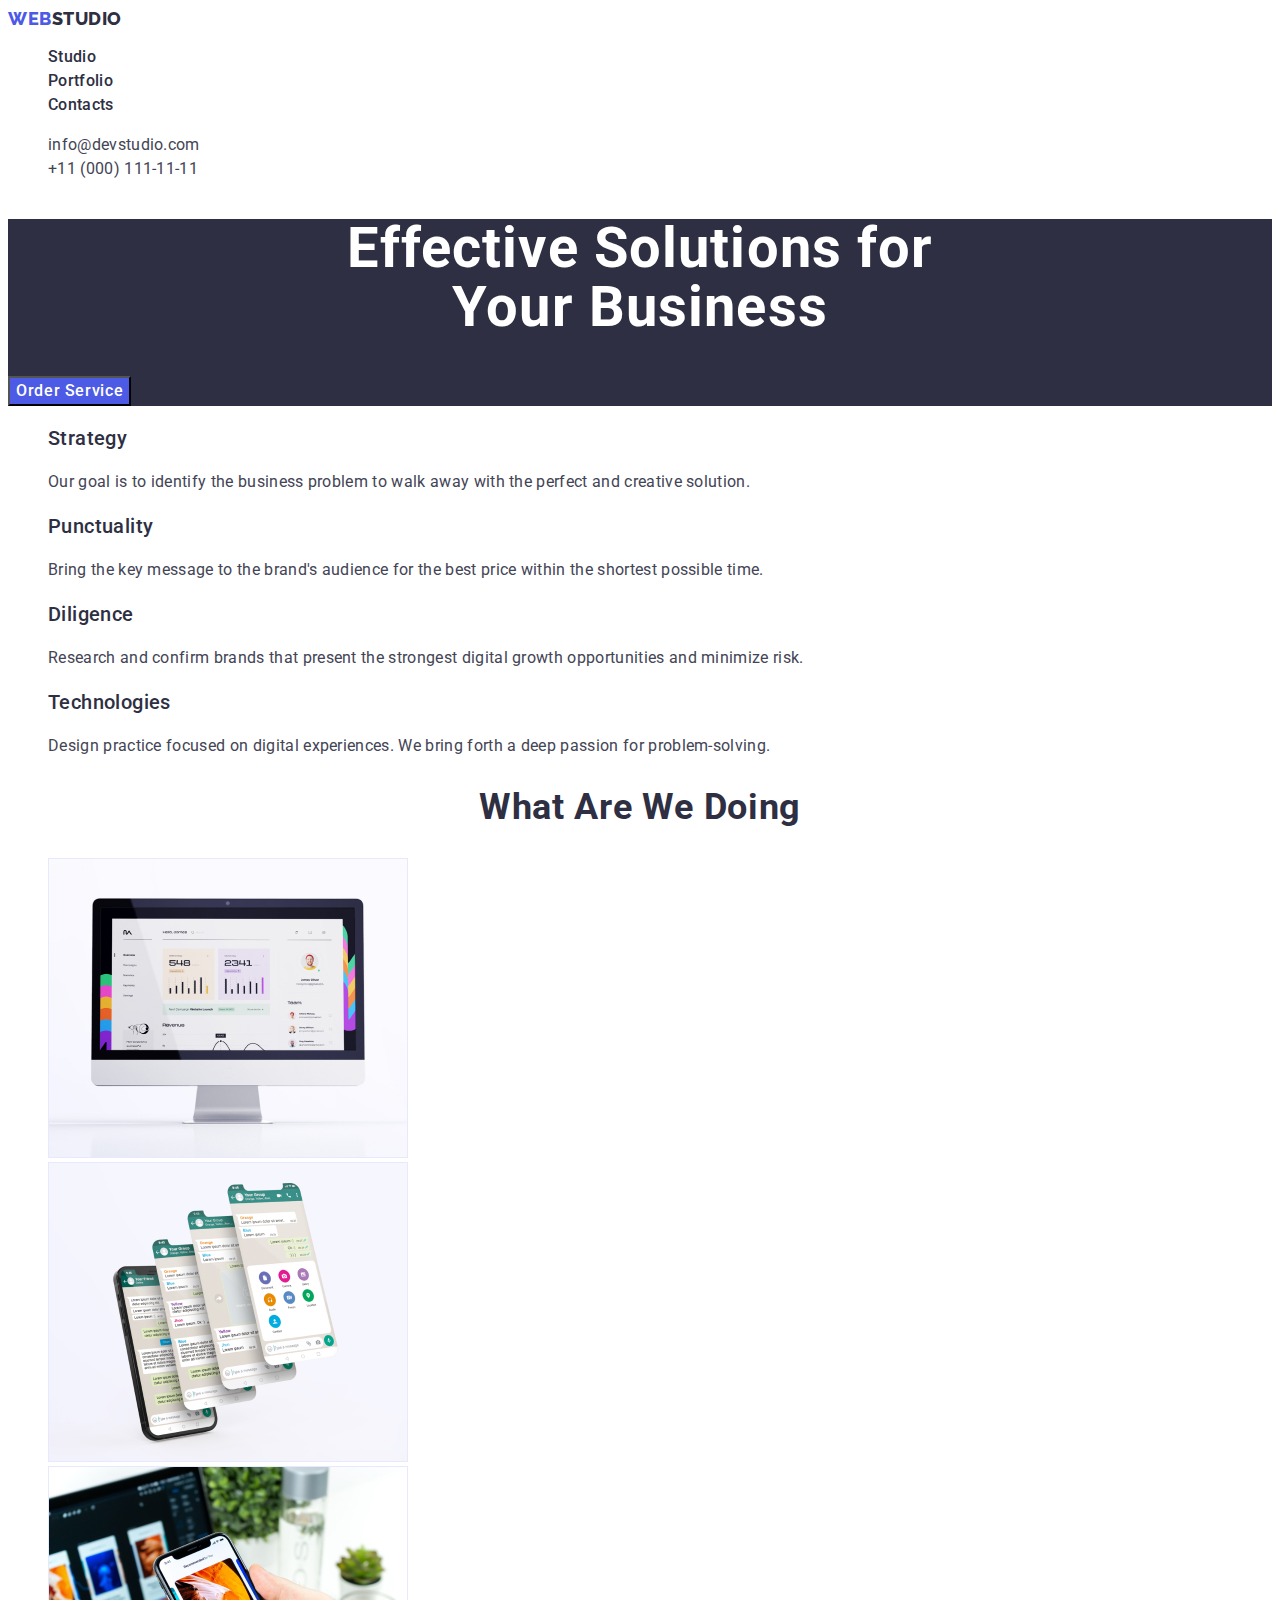
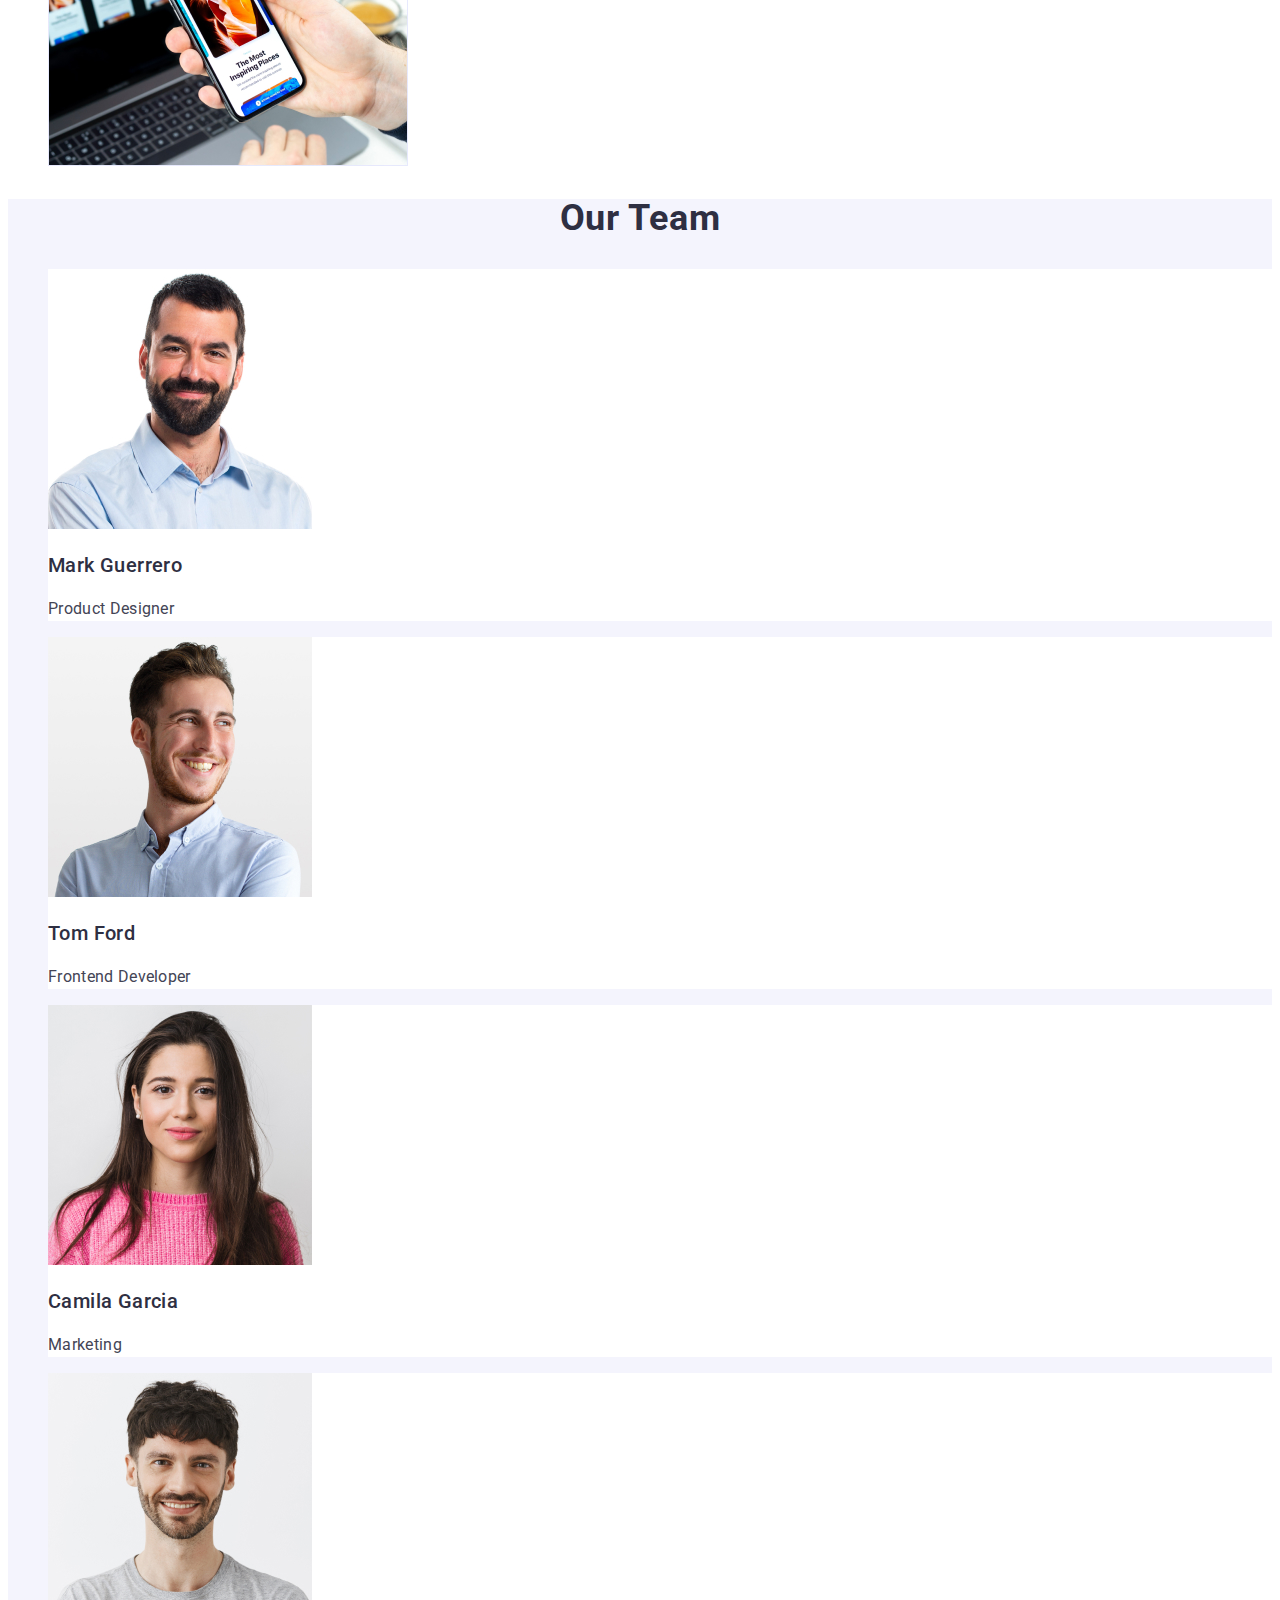
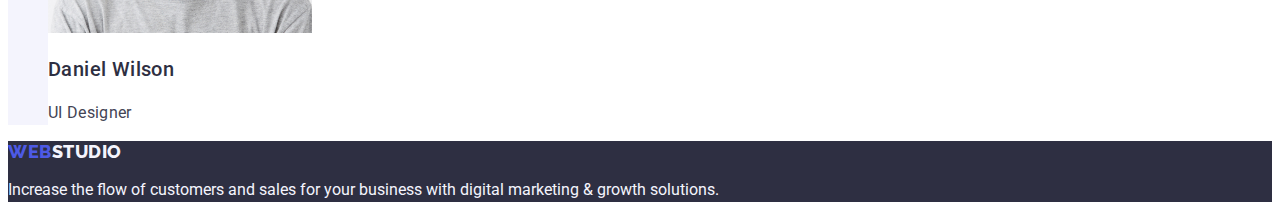
<file: index.html>
<!DOCTYPE html>
<html lang="en">
  <head>
    <meta charset="UTF-8" />
    <meta http-equiv="X-UA-Compatible" content="IE=edge" />
    <meta name="viewport" content="width=device-width, initial-scale=1.0" />
    <title>WebStudio</title>
    <link rel="preconnect" href="https://fonts.googleapis.com" />
    <link rel="preconnect" href="https://fonts.gstatic.com" crossorigin />
    <link
      href="https://fonts.googleapis.com/css2?family=Raleway:wght@800&family=Roboto:wght@400;500&display=swap"
      rel="stylesheet"
    />
    <link rel="stylesheet" href="./css/styles.css" />
  </head>
  <body class="page">
    <header class="page-header">
      <nav>
        <a href="./index.html" class="logo link"> Web<span>Studio</span></a>

        <ul class="site-nav list">
          <li><a href="./index.html" class="link">Studio</a></li>
          <li><a href="./portfolio.html" class="link">Portfolio</a></li>
          <li><a href="" class="link">Contacts</a></li>
        </ul>
      </nav>

      <address class="adress">
        <ul class="auth-nav list">
          <li>
            <a href="mailto:info@devstudio.com" class="link"
              >info@devstudio.com</a
            >
          </li>
          <li>
            <a href="tel:+110001111111" class="link">+11 (000) 111-11-11</a>
          </li>
        </ul>
      </address>
    </header>
    <main>
      <section class="header">
        <h1 class="header-title">
          Effective Solutions for<br />
          Your Business
        </h1>
        <button type="button" class="header-button">Order Service</button>
      </section>
      <section>
        <h2 hidden class="features">Features</h2>
        <ul class="function list">
          <li>
            <h3 class="function-name">Strategy</h3>
            <p class="function-discription">
              Our goal is to identify the business problem to walk away with the
              perfect and creative solution.
            </p>
          </li>
          <li>
            <h3 class="function-name">Punctuality</h3>
            <p class="function-discription">
              Bring the key message to the brand's audience for the best price
              within the shortest possible time.
            </p>
          </li>
          <li>
            <h3 class="function-name">Diligence</h3>
            <p class="function-discription">
              Research and confirm brands that present the strongest digital
              growth opportunities and minimize risk.
            </p>
          </li>
          <li>
            <h3 class="function-name">Technologies</h3>
            <p class="function-discription">
              Design practice focused on digital experiences. We bring forth a
              deep passion for problem-solving.
            </p>
          </li>
        </ul>
      </section>
      <section>
        <h2 class="content-name">What are we doing</h2>
        <ul class="possibilities list">
          <li>
            <img
              src="./images/rectangle1.jpg"
              alt="Computer"
              width="360"
              height="300"
            />
          </li>
          <li>
            <img
              src="./images/rectangle2.jpg"
              alt="Phone chat"
              width="360"
              height="300"
            />
          </li>
          <li>
            <img
              src="./images/rectangle3.jpg"
              alt="Laptop with phone"
              width="360"
              height="300"
            />
          </li>
        </ul>
      </section>
      <section class="team">
        <h2 class="team-name">Our Team</h2>
        <ul class="members-team list">
          <li class="member">
            <img
              src="./images/team/mark.jpg"
              alt="Mark Guerrero"
              width="264"
              height="260"
            />
            <h3 class="specialist-name">Mark Guerrero</h3>
            <p class="job-title">Product Designer</p>
          </li>
          <li class="member">
            <img
              src="./images/team/tom.jpg"
              alt="Tom Ford"
              width="264"
              height="260"
            />
            <h3 class="specialist-name">Tom Ford</h3>
            <p class="job-title">Frontend Developer</p>
          </li>
          <li class="member">
            <img
              src="./images/team/camila.jpg"
              alt="Camila Garcia"
              width="264"
              height="260"
            />
            <h3 class="specialist-name">Camila Garcia</h3>
            <p class="job-title">Marketing</p>
          </li>
          <li class="member">
            <img
              src="./images/team/daniel.jpg"
              alt="Daniel Wilson"
              width="264"
              height="260"
            />
            <h3 class="specialist-name">Daniel Wilson</h3>
            <p class="job-title">UI Designer</p>
          </li>
        </ul>
      </section>
    </main>
    <footer class="basement">
      <a class="basement-logo link" href="./index.html">
        Web<span class="devision">Studio</span>
      </a>
      <p class="basement-text">
        Increase the flow of customers and sales for your business with digital
        marketing & growth solutions.
      </p>
    </footer>
  </body>
</html>
</file>
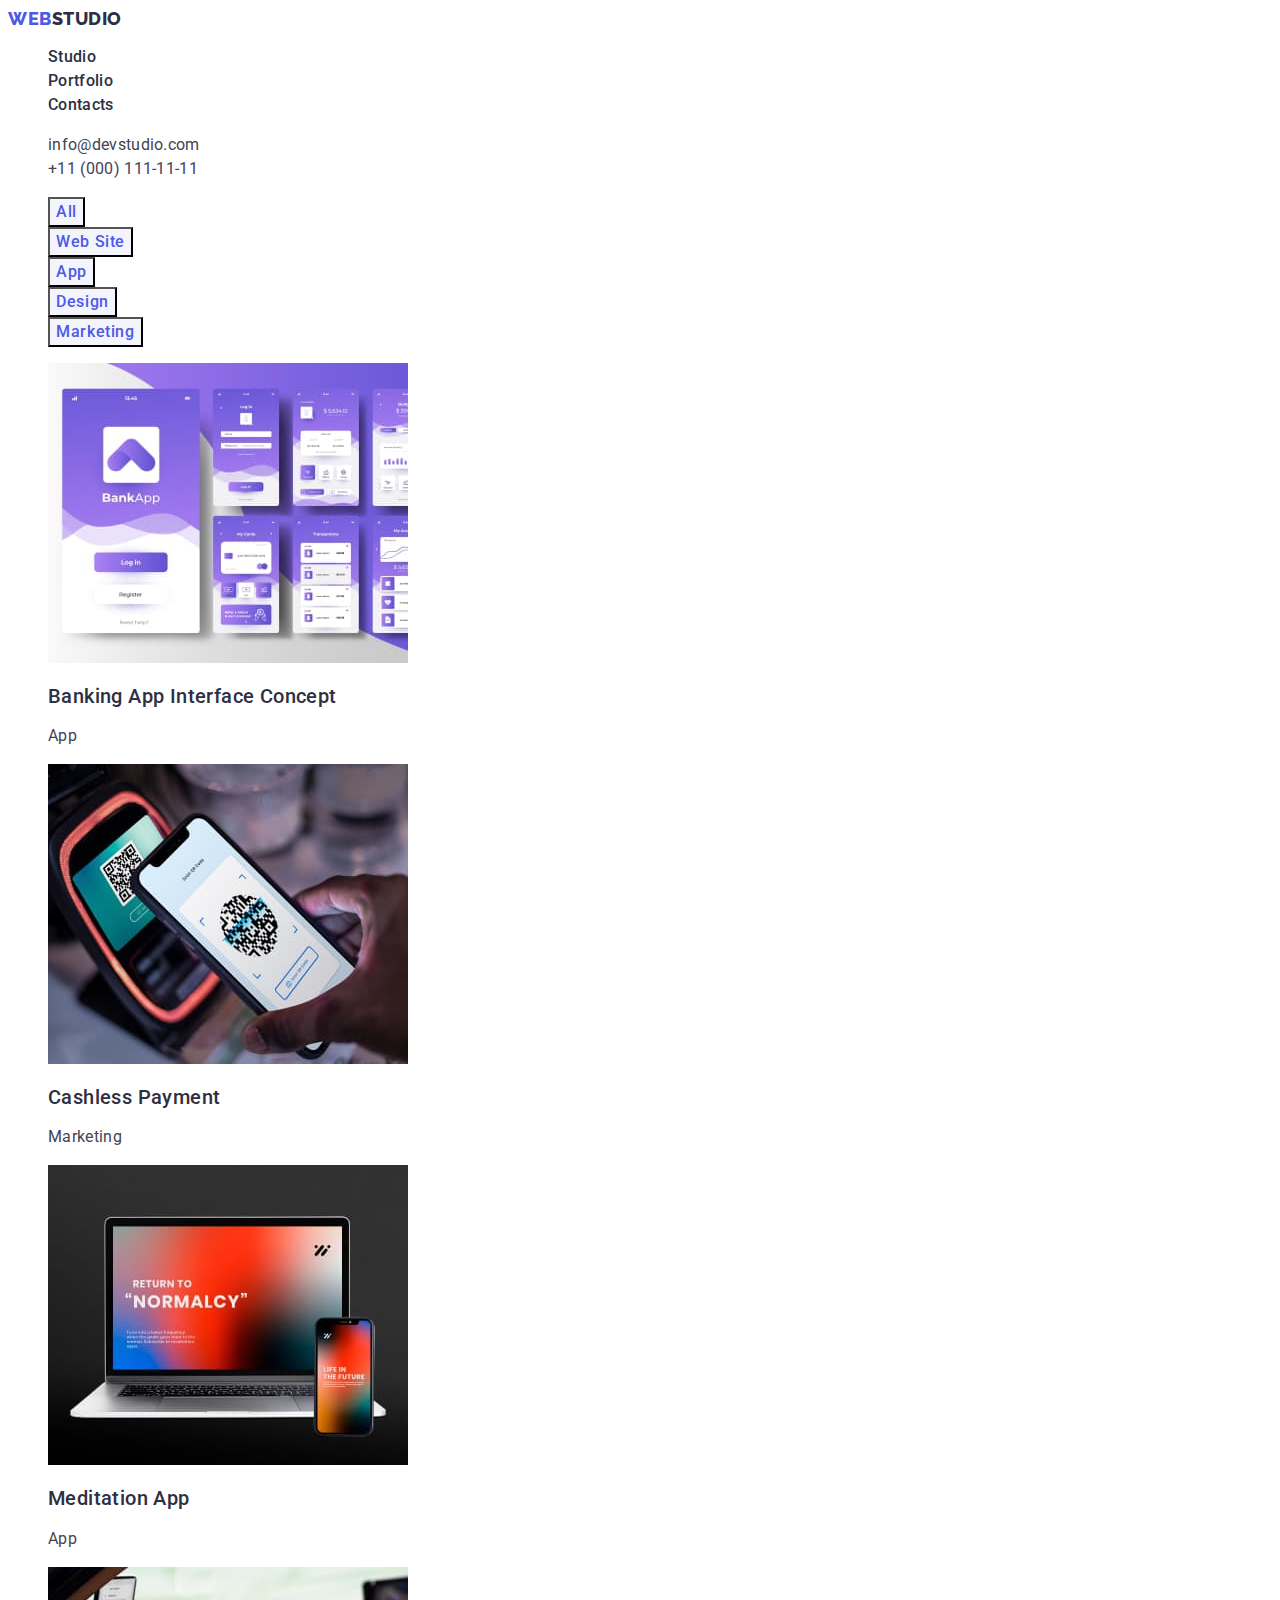
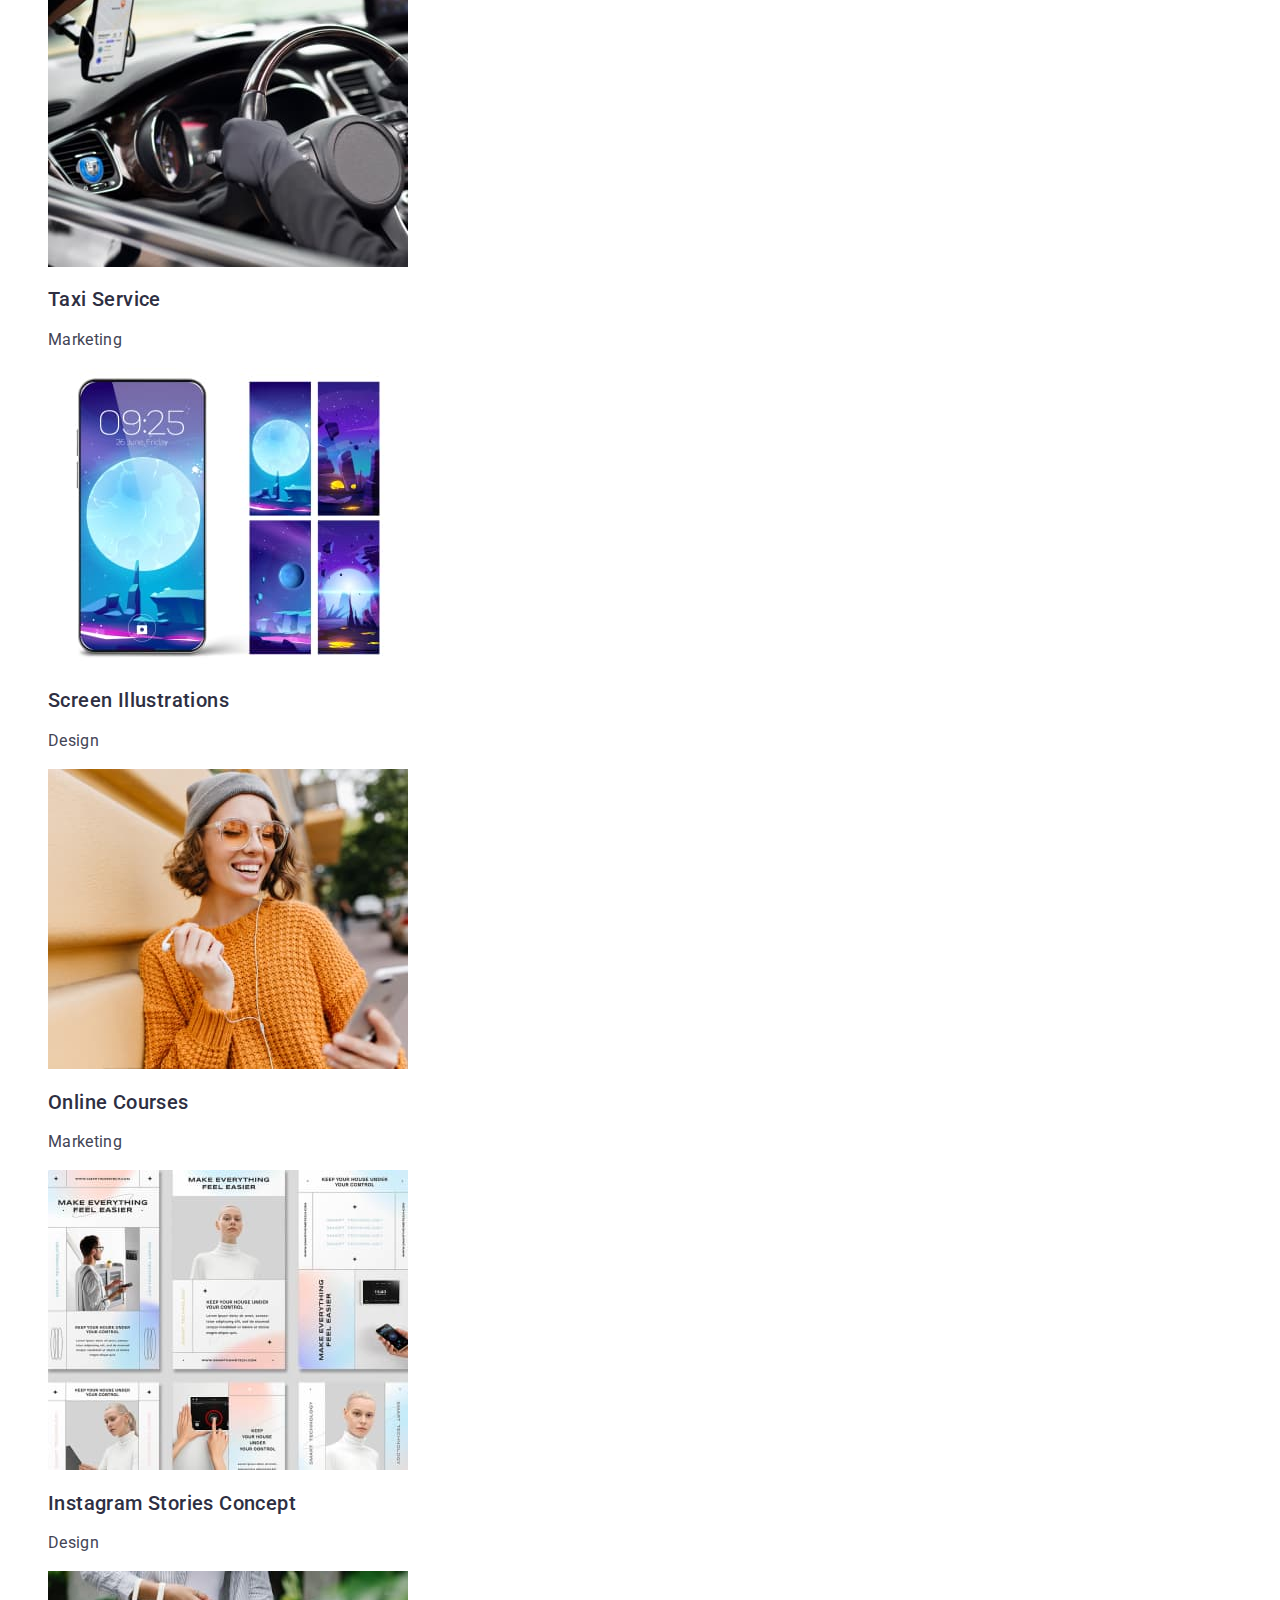
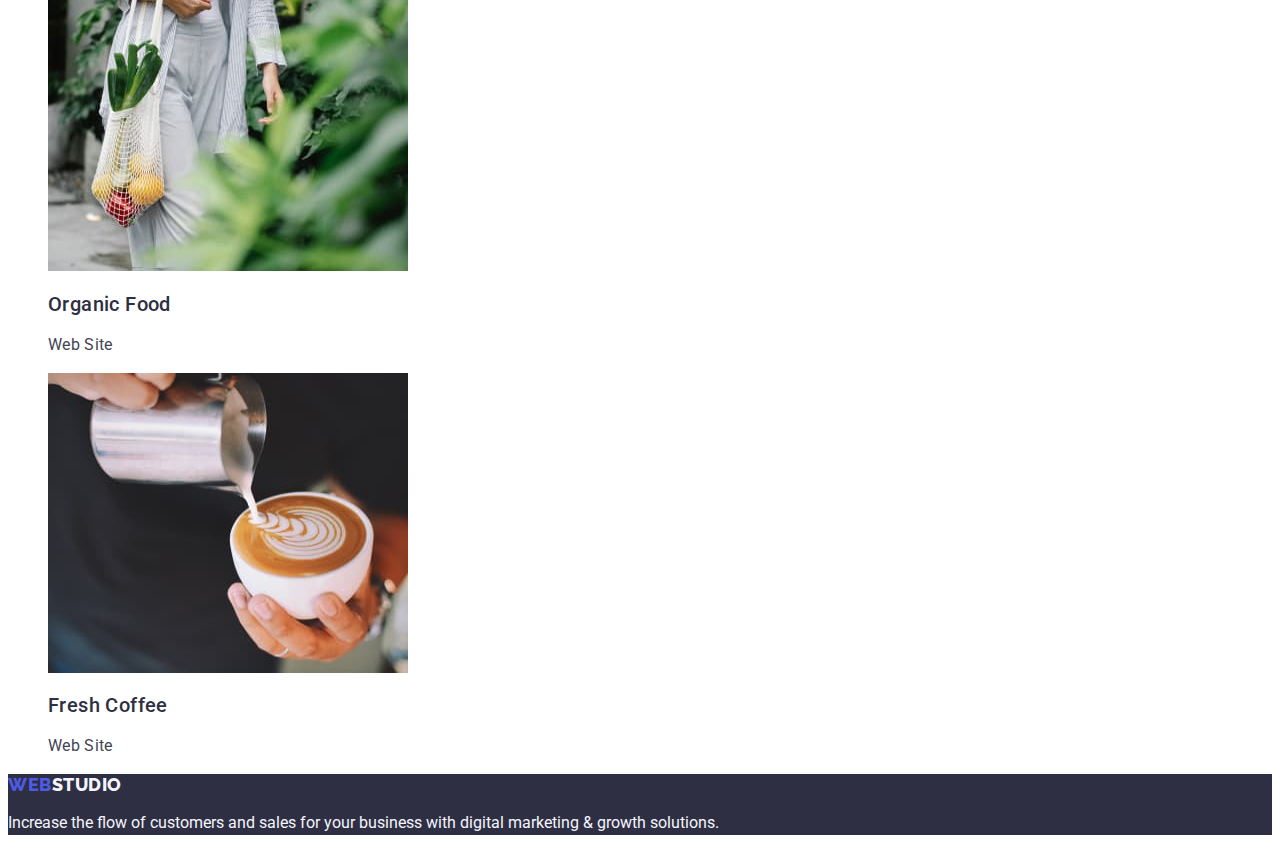
<file: portfolio.html>
<!DOCTYPE html>
<html lang="en">
  <head>
    <meta charset="UTF-8" />
    <meta http-equiv="X-UA-Compatible" content="IE=edge" />
    <meta name="viewport" content="width=device-width, initial-scale=1.0" />
    <title>Portfolio</title>
    <link rel="preconnect" href="https://fonts.googleapis.com" />
    <link rel="preconnect" href="https://fonts.gstatic.com" crossorigin />
    <link
      href="https://fonts.googleapis.com/css2?family=Raleway:wght@800&family=Roboto:wght@400;500&display=swap"
      rel="stylesheet"
    />
    <link rel="stylesheet" href="./css/styles.css" />
  </head>
  <body class="page">
    <header class="page-header">
      <nav>
        <a href="./index.html" class="logo link">
          Web<span class="division">Studio</span></a
        >

        <ul class="site-nav list">
          <li><a href="./index.html" class="link">Studio</a></li>
          <li><a href="./portfolio.html" class="link">Portfolio</a></li>
          <li><a href="" class="link">Contacts</a></li>
        </ul>
      </nav>

      <address class="adress">
        <ul class="auth-nav list">
          <li>
            <a href="mailto:info@devstudio.com" class="link"
              >info@devstudio.com</a
            >
          </li>
          <li>
            <a href="tel:+110001111111" class="link">+11 (000) 111-11-11</a>
          </li>
        </ul>
      </address>
    </header>
    <main>
      <section>
        <h1 class="title-but" hidden>Control Buttons</h1>
        <ul class="buttons list">
          <li>
            <button class="button" type="button">All</button>
          </li>
          <li>
            <button class="button" type="button">Web Site</button>
          </li>
          <li>
            <button class="button" type="button">App</button>
          </li>
          <li>
            <button class="button" type="button">Design</button>
          </li>
          <li>
            <button class="button" type="button">Marketing</button>
          </li>
        </ul>

        <ul class="features list">
          <li>
            <a href="" class="feature link">
              <img
                class="link"
                src="./images/portfolio/banking-app.jpg"
                alt="Banking App"
                width="360"
                height="300"
              />
              <h2 class="features-name">Banking App Interface Concept</h2>
              <p class="features-chapter">App</p>
            </a>
          </li>
          <li>
            <a href="" class="feature link">
              <img
                class="link"
                src="./images/portfolio/cashless-payment.jpg"
                alt="Cashless Payment"
                width="360"
                height="300"
              />
              <h2 class="features-name">Cashless Payment</h2>
              <p class="features-chapter">Marketing</p>
            </a>
          </li>
          <li>
            <a href="" class="feature link">
              <img
                class="link"
                src="./images/portfolio/meditation-app.jpg"
                alt="Meditation App"
                width="360"
                height="300"
              />
              <h2 class="features-name">Meditation App</h2>
              <p class="features-chapter">App</p>
            </a>
          </li>
          <li>
            <a href="" class="feature link">
              <img
                class="link"
                src="./images/portfolio/taxi-service.jpg"
                alt="Taxi Service"
                width="360"
                height="300"
              />
              <h2 class="features-name">Taxi Service</h2>
              <p class="features-chapter">Marketing</p>
            </a>
          </li>
          <li>
            <a href="" class="feature link">
              <img
                class="link"
                src="./images/portfolio/screen-iIllustrations.jpg"
                alt="Screen Illustrations"
                width="360"
                height="300"
              />
              <h2 class="features-name">Screen Illustrations</h2>
              <p class="features-chapter">Design</p>
            </a>
          </li>
          <li>
            <a href="" class="feature link">
              <img
                class="link"
                src="./images/portfolio/online-courses.jpg"
                alt="Online Courses"
                width="360"
                height="300"
              />
              <h2 class="features-name">Online Courses</h2>
              <p class="features-chapter">Marketing</p>
            </a>
          </li>
          <li>
            <a href="" class="feature link">
              <img
                class="link"
                src="./images/portfolio/instagram-storiesconcept.jpg"
                alt="Instagram Stories Concept"
                width="360"
                height="300"
              />
              <h2 class="features-name">Instagram Stories Concept</h2>
              <p class="features-chapter">Design</p>
            </a>
          </li>
          <li>
            <a href="" class="feature link">
              <img
                class="link"
                src="./images/portfolio/organic-food.jpg"
                alt="Organic Food"
                width="360"
                height="300"
              />
              <h2 class="features-name">Organic Food</h2>
              <p class="features-chapter">Web Site</p>
            </a>
          </li>
          <li>
            <a href="" class="feature link">
              <img
                class="link"
                src="./images/portfolio/fresh-coffee.jpg"
                alt="Fresh Coffee"
                width="360"
                height="300"
              />
              <h2 class="features-name">Fresh Coffee</h2>
              <p class="features-chapter">Web Site</p>
            </a>
          </li>
        </ul>
      </section>
    </main>
    <footer class="basement">
      <a class="basement-logo link" href="./index.html">
        Web<span class="devision">Studio</span></a
      >
      <p class="basement-text">
        Increase the flow of customers and sales for your business with digital
        marketing & growth solutions.
      </p>
    </footer>
  </body>
</html>
</file>
<file: css/styles.css>
:root{

    --primary-text-color:#2E2F42;
    --accent-color:#4D5AE5;
    --page-background-color:#FFFFFF;
    --additional-text-color:#434455;
    --footer-text-color:#F4F4FD;

}

/*Site header*/
body {
    background-color:var(--page-background-color);
    color: var(--additional-text-color);

    font-family: Roboto, sans-serif;

}

ul {
    list-style: none;
}

.logo{
    color:var(--accent-color);

    font-family: Raleway, sans-serif;
    font-weight: 800;
    font-size: 18px;
    line-height: 1.17;
    letter-spacing: 0.03em;
    text-transform: uppercase;

}
.link{
    text-decoration: none;
}

.logo span{
    color:#2e2f42;
;}
.logo:hover,
.logo:focus{
    color:var(--accent-color);}

/*Site nav*/
.site-nav a{
    color:var(--primary-text-color);
    
    font-weight: 500;
    font-size: 16px;
    line-height: 1.5;
    letter-spacing: 0.02em;
    text-decoration: none;
}
.site-nav a:hover,
.site-nav a:focus{    
        color:#404bbf;
}

.adress{
    font-style: normal;
}
.auth-nav a{
    color:var(--additional-text-color);

    font-size: 16px;
    line-height: 1.5; 
    letter-spacing: 0.02em;
    text-decoration: none;
}

.auth-nav a:hover,
.auth-nav a:focus {
    color: #404bbf;
}
/*Header index*/
.header{
    background-color: var(--primary-text-color);
}

.header-title{
     color: #FFFFFF;
     font-weight: 700;
     font-size: 56px;
     line-height: 1.07;
     letter-spacing: 0.02em;
     text-align: center;
     
}

.header-button{
    background-color: #4D5AE5;
    color: #FFFFFF;

    font-family: inherit;
    font-weight: 500;
    font-size: 16px;
    line-height: 1.5;
    letter-spacing: 0.04em;
    text-align: center;
    cursor: pointer;
    

}

.header-button:hover ,
.header-button:focus{
    background-color: #404BBF;
}

/*Index Features*/
.function-name{
    color: var(--primary-text-color);

    font-weight: 500;
    font-size: 20px;
    line-height: 1.2;
    letter-spacing: 0.02em;

}
.function-discription{
    line-height: 1.5;
    letter-spacing: 0.02em;
}
/*What are we doing*/
.content-name{
    color: #2E2F42;
    font-weight: 700;
    font-size: 36px;
    line-height: 1.11;
    letter-spacing: 0.02em;
    text-align: center;
    text-transform: capitalize;
}


/*Index Team*/
.team{

    background-color: #F4F4FD;
}
.team-name{
    color: #2E2F42;

    font-weight: 700;
    font-size: 36px;
    line-height: 1.11;
    letter-spacing: 0.02em;
    text-align: center;
    text-transform: capitalize;

}
.member{
    background-color: #FFFFFF;
}
.specialist-name{
    color: #2E2F42;
    font-weight:500;
    font-size: 20px;
    line-height: 1.2;
    letter-spacing: 0.02em;

}

.job-title{
    font-size: 16px;
    line-height: 1.5;
    letter-spacing: 0.02em;
}
/*Buttons portfolio*/

.button{
    background-color: #F4F4FD;
    color: var(--accent-color);

    font-family: inherit;
    font-weight: 500;
    font-size: 16px;
    line-height: 1.5;
    letter-spacing: 0.04em;
    cursor: pointer;
}

.button:hover ,
.button:focus {
    background-color: #404BBF;
    color: #FFFFFF;
}

/*Features*/
.features-name{
    color: #2E2F42;
    font-weight: 500;
    font-size: 20px;
    line-height: 1.2;
    letter-spacing: 0.02em;
}
.features-chapter{
    color:var(--additional-text-color);

    font-size: 16px;
    line-height: 1.5;
    letter-spacing: 0.02em;
}
/*Footer*/
.basement-logo{
    color: var(--accent-color);
    
    font-family: Raleway,sans-serif;
    font-weight: 800;
    font-size: 18px;
    line-height: 1.17;
    letter-spacing: 0.03em;
    text-transform: uppercase;
}

.basement-logo span {
    color:var(--footer-text-color);

    font-family: Raleway, sans-serif;
    font-weight: 800;
    font-size: 18px;
    line-height: 1.17;
    }
.basement{
    background-color: var(--primary-text-color);
}
.basement-text{
    color:var(--footer-text-color);
    font-size: 16px;
    line-height: 1.5;

}
</file>
